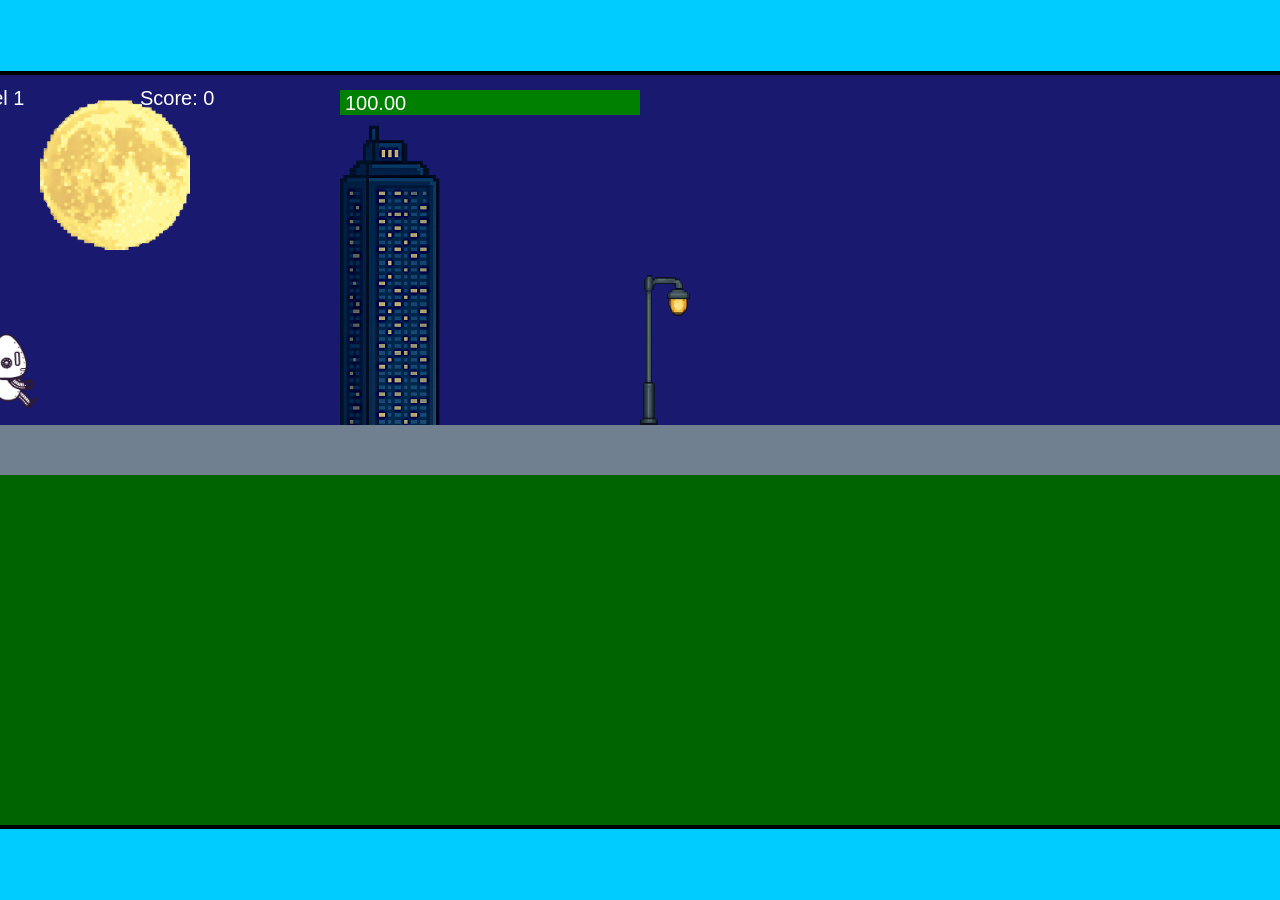
<file: fsd-projects/runtime/index.html>
<!DOCTYPE html>
<html lang="en">
  <head>
    <meta charset="UTF-8" />
    <meta name="viewport" content="width=device-width, initial-scale=1.0" />
    <title>Runtime Neo</title>
    <link rel="stylesheet" href="runtime.css" />
    <script src="https://code.jquery.com/jquery-3.1.0.js"></script>
    <script src="setup.js"></script>
    <script src="levels.js"></script>
    <script src="scenery.js"></script>
    <script src="student.js"></script>
    <script src="main.js"></script>
  </head>
  <body id="body">
    <canvas id="gameCanvas" width="1400" height="750"></canvas>
    <img id="player" src="images/halle.png" />
    <img id="projectile" src="images/projectile.png" />
    <img id="basicPlatform" src="images/interactable/basicPlatform.png" />
    <img id="spikes" src="images/interactable/spikes.png" />
    <img id="bug" src="images/interactable/bug.png" />
    <img id="healthUp" src="images/interactable/healthUp.png" />
    <img id="flag" src="images/interactable/flag.png" />
    <img id="moon" src="images/backgrounds/moon.png" />
    <img id="building" src="images/backgrounds/building.png" />
    <img id="lamp" src="images/backgrounds/lamp.png" />
  </body>
</html>
</file>
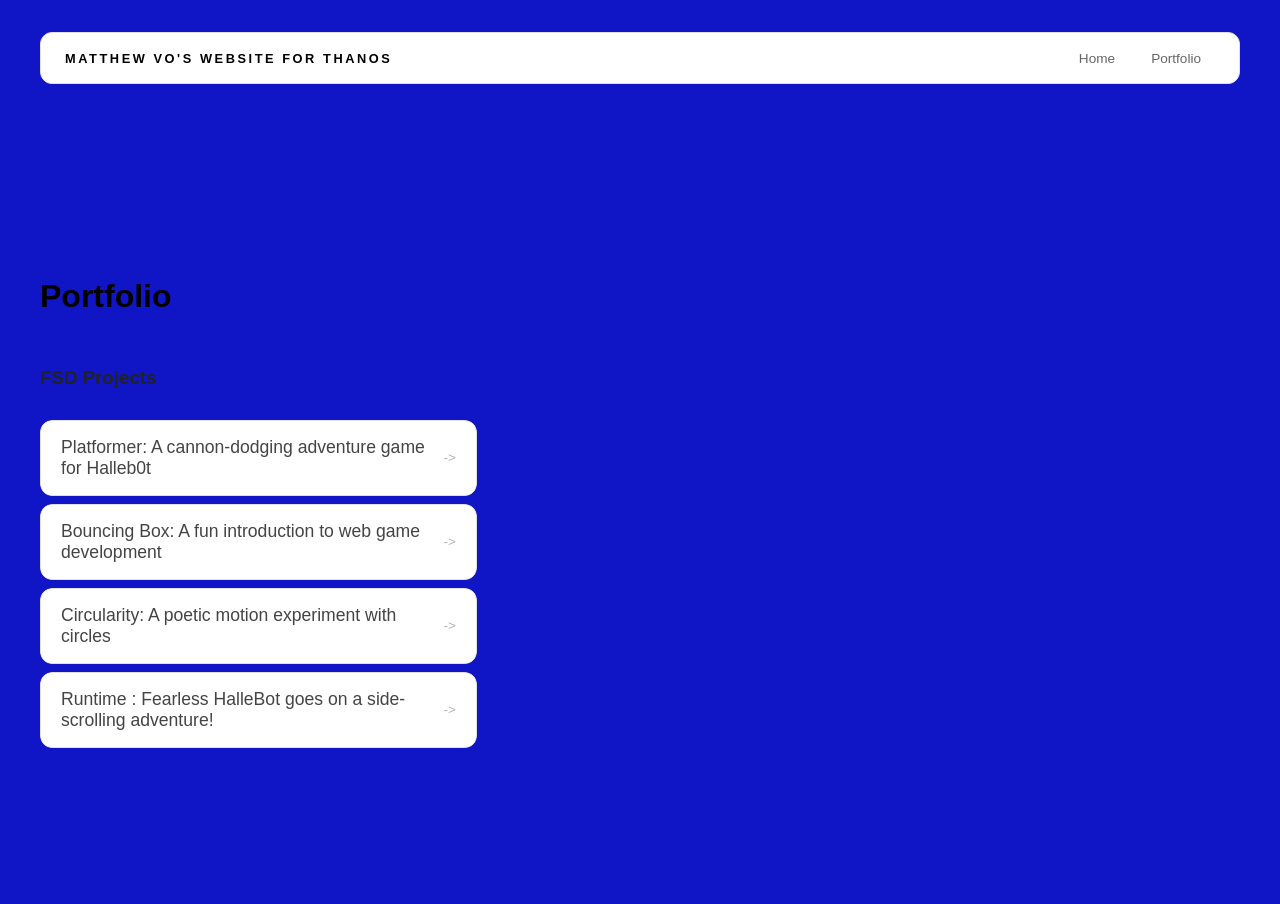
<file: portfolio.html>
<!DOCTYPE html>
<html>

<head>
  <title>Matthew Vo's Website for Thanos</title>
  <link rel="stylesheet" href="style.css" />
</head>


<body>
  <!-- All content goes here -->
  <div id="all-contents">
    <nav>
    <h1>Matthew Vo's Website for Thanos</h1>
    <ul id="nav-ul">
      <li class="nav-li">
        <a href="index.html">Home</a>
      </li>
      <li class="nav-li">
        <a href="portfolio.html">Portfolio</a>
      </li>
    </ul>
    </nav>

    <main>
  <div class="content">
    <h1>Portfolio</h1>
    <h3>FSD Projects</h3>
    <ul id="portfolio">
<li>
  <a href="fsd-projects/platformer/">Platformer: A cannon-dodging adventure game for Halleb0t</a>
</li>
<li>
  <a href="fsd-projects/bouncing-box/">Bouncing Box: A fun introduction to web game development</a>
</li>
<li>
  <a href="fsd-projects/circularity/">Circularity: A poetic motion experiment with circles</a>
</li>
<li>
 <a href="fsd-projects/runtime/">Runtime : Fearless HalleBot goes on a side-scrolling adventure!</a>
</li>
    </ul>

    <!-- ASD Projects will go here -->

  </div>
    </main>
  </div>
</body>

</html>
</file>
<file: fsd-projects/runtime/runtime.css>
/* runtime.css */
/* Styles for Runtime Neo auto-runner game */

img {
  display: none;
}

#gameCanvas {
  position: absolute;
  border: 4px solid #000;
  top: 50%;
  left: 50%;
  transform: translate(-50%, -50%);
}

body {
  margin: 0;
  background-color: #00ccff;
  font-family: Arial, sans-serif;
  text-align: center;
  overflow: hidden;
}
</file>
<file: style.css>
* {
  box-sizing: border-box;
}

body {
  margin: 0;
  background: #1016c5;
  color: #222;
  font-family: "Helvetica Neue", Arial, sans-serif;
}

#all-contents {
  max-width: 1500px;
  min-height: 100vh;
  margin: 0 auto;
  padding: 32px 40px;
}
main {
  display: grid;
  grid-template-columns: minmax(220px, 1fr) minmax(420px, 1.6fr);
  align-items: center;
  min-height: calc(100vh - 160px);
  gap: clamp(32px, 5vw, 80px);
}

.sidebar {
  width: 100%;
}

.content {
  display: flex;
  flex-direction: column;
  align-items: flex-start;
  gap: 12px;
}
h2 {
  margin: 0;
  font-size: clamp(4rem, 10vw, 7rem);
  line-height: 0.9;
  font-weight: 900;
  letter-spacing: -0.04em;
  text-transform: uppercase;
  color: #eae4e4;
}

.content > p {
  margin: 0;
  color: #fdfbfb;
  font-size: 0.9rem;
  text-transform: uppercase;
  letter-spacing: 0.15em;
  line-height: 1.4;
}
#interests {
  margin-top: 32px;
  width: 100%;
}

#interests h3 {
  margin: 0 0 12px;
  font-size: 0.75rem;
  font-weight: 700;
  text-transform: uppercase;
  letter-spacing: 0.2em;
  color: #fafafa;
}

#interests ul {
  list-style: none;
  margin: 0;
  padding: 0;
  display: flex;
  flex-wrap: wrap;
  gap: 8px;
}

#interests li {
  color: #555;
  font-size: 1rem;
  font-weight: 600;
  padding: 10px 20px;
  background: #fff;
  border: 1px solid #ddd;
  border-radius: 100px;
  transition:
    background 0.25s ease,
    color 0.25s ease,
    transform 0.25s ease;
  cursor: default;
}

#interests li:hover {
  background: #000;
  color: #fff;
  border-color: #000;
  transform: translateY(-2px);
}
.sidebar-img {
  width: 100%;
  max-width: 760px;
  aspect-ratio: 3 / 4;
  object-fit: cover;
  display: block;
  border-radius: 24px;
  filter: sepia(1.5) (100%);
  box-shadow: 0 8px 30px rgba(0, 0, 0, 0.12);
  transition:
    filter 0.4s ease,
    transform 0.4s ease,
    box-shadow 0.4s ease;
}

.sidebar-img:hover {
  filter: grayscale(0%);
  transform: translateY(-4px);
  box-shadow: 0 16px 40px rgba(0, 0, 0, 0.18);
}
/* .sidebar-img {
  width: 100%;
  max-width: 760px;
  aspect-ratio: 3 / 4;
  object-fit: cover;
  display: block;
  border-radius: 24px;
  box-shadow: 0 8px 30px rgba(0, 0, 0, 0.12);
} */
nav {
  display: flex;
  justify-content: space-between;
  align-items: center;
  margin-bottom: 48px;
  padding: 16px 24px;
  background: #fff;
  border: 1px solid #e0e0e0;
  border-radius: 12px;
}

nav h1 {
  margin: 0;
  font-size: 0.8rem;
  font-weight: 700;
  text-transform: uppercase;
  letter-spacing: 0.2em;
  color: #000;
}

#nav-ul {
  list-style: none;
  display: flex;
  gap: 8px;
  margin: 0;
  padding: 0;
}

.nav-li a {
  color: #666;
  text-decoration: none;
  font-size: 0.85rem;
  font-weight: 500;
  padding: 6px 14px;
  border-radius: 8px;
  transition:
    background 0.25s ease,
    color 0.25s ease;
}

.nav-li a:hover {
  background: #000;
  color: #fff;
}
/* nav {
  background: #1a1a2e;
  border-color: #1a1a2e;
}

nav h1 {
  color: #f6f2f3;
}

.nav-li a {
  color: #a8b2d8;
}

.nav-li a:hover {
  background: #e94560;
  color: #fff;
} */
/* Portfolio styles */
.content h1 {
  color: black;
}

#portfolio {
  list-style: none;
  margin: 0;
  padding: 0;
  width: 100%;
  display: flex;
  flex-direction: column;
  gap: 8px;
}

#portfolio li {
  border-radius: 12px;
  overflow: hidden;
}

#portfolio a {
  display: flex;
  justify-content: space-between;
  align-items: center;
  text-decoration: none;
  color: #444;
  padding: 16px 20px;
  font-size: 1.1rem;
  font-weight: 500;
  background: #fff;
  border: 1px solid #e0e0e0;
  border-radius: 12px;
  transition: background 0.25s ease, color 0.25s ease, transform 0.25s ease;
}

#portfolio a:hover {
  background: #000;
  color: #fff;
  transform: translateX(4px);
}

#portfolio a::after {
  content: "->";
  font-size: 0.85rem;
  opacity: 0.4;
  transition: opacity 0.25s ease;
  white-space: nowrap;
}

#portfolio a:hover::after {
  opacity: 1;
}
</file>
